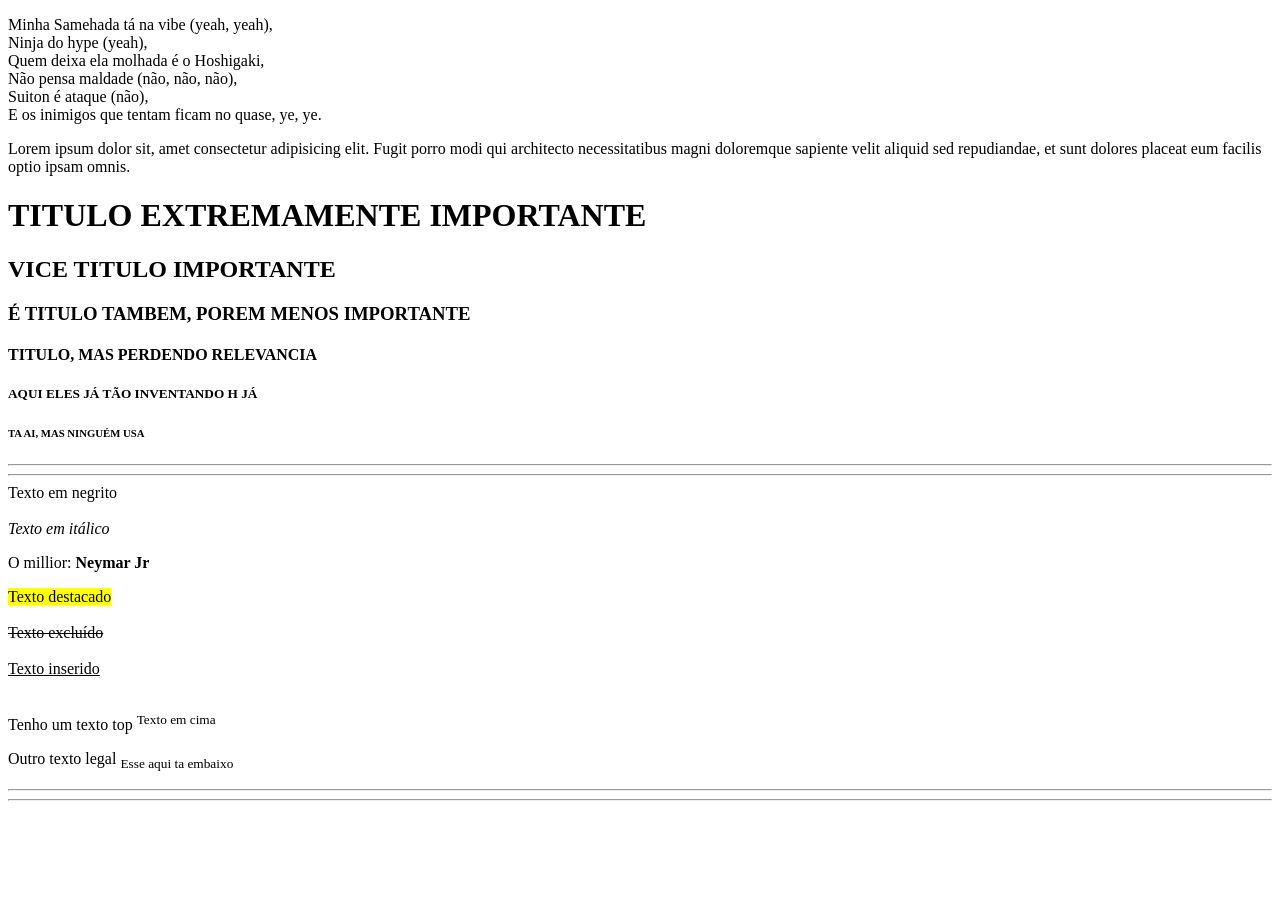
<file: 02-AULA/index.html>
<!DOCTYPE html>

<html lang="pt-br">


<head>
    <meta charset="UTF-8">
    <meta name="viewport" content="width=device-width, initial-scale=1.0">

    <title>Aula 2 - O retorno</title>
</head>

<body>
    <!-- p = tag de parágrafo  -->
    <!-- <br> = quebra de linha -->
    <p> 
    Minha Samehada tá na vibe (yeah, yeah),<br>
    Ninja do hype (yeah),<br>
    Quem deixa ela molhada é o Hoshigaki,<br>
    Não pensa maldade (não, não, não),<br>
    Suiton é ataque (não),<br>
    E os inimigos que tentam ficam no quase, ye, ye.
    </p>

    <!-- Mesma coisa que o 'p' só que 2 -->
    <text> 
        Lorem ipsum dolor sit, amet consectetur adipisicing elit. Fugit porro modi qui architecto necessitatibus magni doloremque sapiente velit aliquid sed repudiandae, et sunt dolores placeat eum facilis optio ipsam omnis.
    </text>

    <!-- Familia H -->
    <h1>TITULO EXTREMAMENTE IMPORTANTE</h1>
    <h2>VICE TITULO IMPORTANTE</h2>
    <h3>É TITULO TAMBEM, POREM MENOS IMPORTANTE</h3>
    <h4>TITULO, MAS PERDENDO RELEVANCIA</h4>
    <h5>AQUI ELES JÁ TÃO INVENTANDO H JÁ</h5>
    <h6>TA AI, MAS NINGUÉM USA</h6>

    <!-- hr = cria uma linha divisória -->
    <hr>
    <hr>

    <!-- Estilização pelo html -->
    <!-- b = texto negrito -->
    </b> Texto em negrito </b> <br>

    <br>

    <!-- i = texto itálico -->
    <i> Texto em itálico </i> <br>

    <!-- Strong = aumenta importancia do texto -->
    <p> O millior:<strong> Neymar Jr</strong></p>

    <!-- mark = destaca o texto -->
    <mark> Texto destacado </mark>
    <br> <br>

    <!-- del = texto excluído -->
    <del> Texto excluído </del>
    <br> <br>

    <!-- ins = texto inserido -->
    <ins> Texto inserido </ins>
    <br> <br>

    <!-- sup = texto embaixo -->
    <p>Tenho um texto top <sup>Texto em cima</sup></p>

    <!-- sub = texto embaixo -->
    <p>Outro texto legal <sub>Esse aqui ta embaixo</sub><p> 

    <hr>
    <hr>

</body> 
</html>
</file>
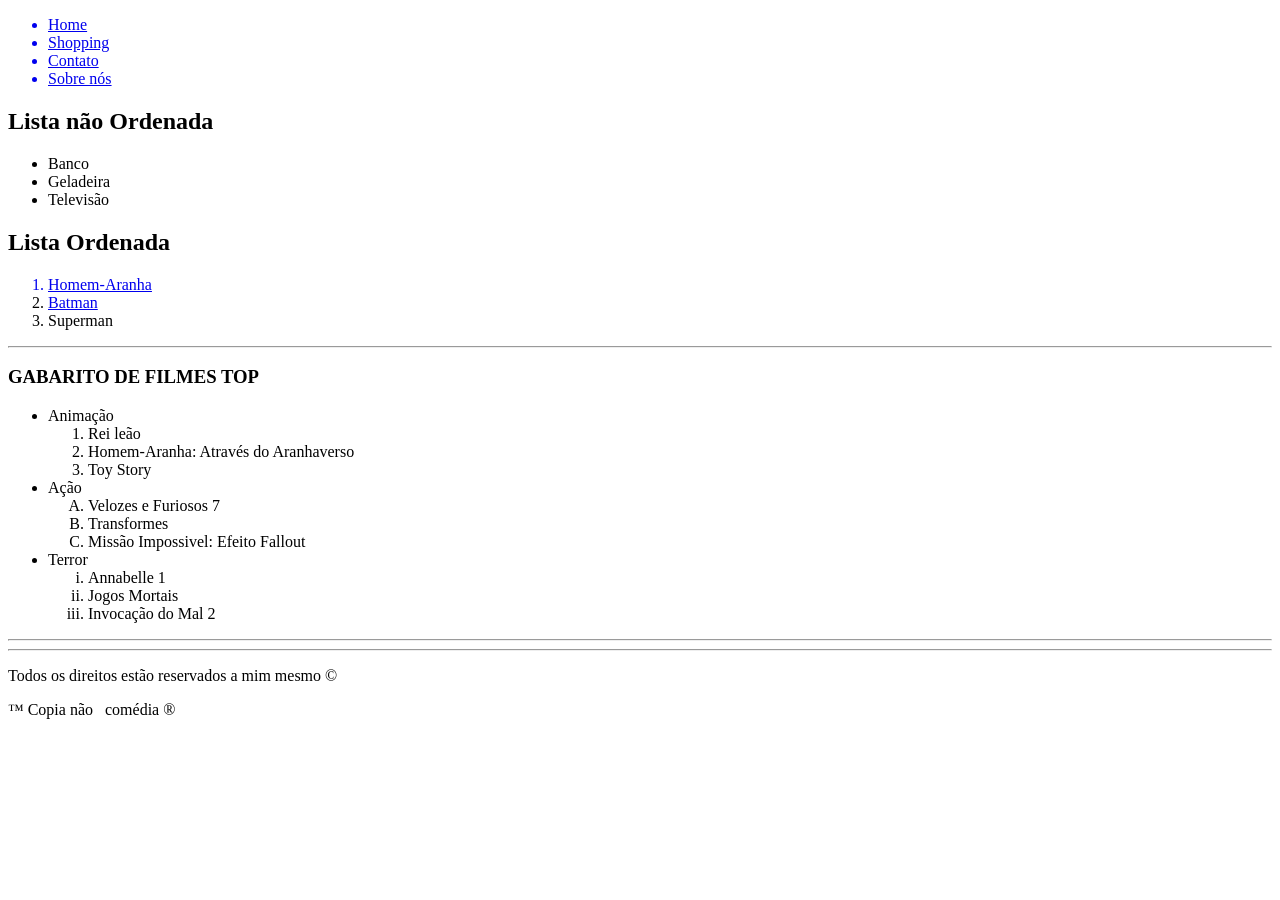
<file: 05-AULA/index.html>
<!DOCTYPE html>
<html lang="en">
<head>
    <meta charset="UTF-8">
    <meta name="viewport" content="width=device-width, initial-scale=1.0">
    <title>Document</title>
</head>
<body>

    <header>
        <!-- Menu de Navegação -->
         <nav>
            <ul>
                <!-- TRANSFORMA AS OPÇÕES EM LINKS -->
                <a href="https://www.google.com/"><li>Home</li> </a> <!-- GOOGLE -->
                <a href="https://www.terabyteshop.com.br/?gad_source=1&gad_campaignid=22104515472&gbraid=0AAAAADm8AXRROLataFthtFz6ERliEln1X&gclid=CjwKCAjw1vXTBhB-EiwAEKr_k3HkjKhZ7fn4DFGs3f1Q-h51OqtO-gdqxPrvIYDdNqu32ZrQ8MyyphoCFykQAvD_BwE"><li>Shopping</li></a>  <!--tERABYTE -->
                <a href="https://web.whatsapp.com/"><li>Contato</li></a>  <!-- wHATSAPP -->
                <a href="https://es.wikipedia.org/wiki/Wikipedia:Portada"><li>Sobre nós</li></a>  <!--WIKIPEDIA -->
            </ul>
         </nav>


    </header>

    <main>
        <!-- LISTA NÃO ORDENADA -->
        <H2>Lista não Ordenada</H2>

        <!-- ul = Lista não ordenada -->
        <ul>
            <!-- li = item da lista -->
            <li>Banco</li>
            <li>Geladeira</li>
            <li>Televisão</li>
        </ul>

        <!-- LISTA ORDENADA -->
        <h2>Lista Ordenada</h2>

        <!-- ol = lista ordenada -->
        <ol>
            <!-- li com link -->
            <a href="#"><li>Homem-Aranha</li></a>
            <li><a href="#">Batman</a></li>

            <!-- li puro -->
            <li>Superman</li>
        </ol>

        <hr>

        <!-- lista dentro de uma lista -->
        <h3>GABARITO DE FILMES TOP</h3>
        <!-- ul>li*3>ol>li*3 -->
        <!-- ul - LISTA GERAL -->

        <ul>
            <!-- CATEGORIA 1 -->
            <li>
                Animação
                <ol>
                    <li>Rei leão</li>
                    <li>Homem-Aranha: Através do Aranhaverso</li>
                    <li>Toy Story</li>
                </ol>
            </li>
            <!-- FECHA CATEGORIA 1 -->

            <!-- Categoria 2 -->
            <li>
                Ação 
                <ol type="A">
                    <li>Velozes e Furiosos 7 </li>
                    <li> Transformes</li>
                    <li>Missão Impossivel: Efeito Fallout</li>
                </ol>
            </li>
            <!-- Fim da categoria 2 -->

            <!-- Categoria 3 -->
            <li>
                Terror
                <ol type="i">
                    <li>Annabelle 1</li>
                    <li>Jogos Mortais</li>
                    <li>Invocação do Mal 2</li>
                   
                </ol>
            </li>
            <!-- Fim da Categoria 3 -->
        </ul> 

    </main>

    <footer>
        <hr>
        <hr>

        <p>Todos os direitos estão reservados a mim mesmo &copy;</p>
        <p>&trade; Copia não &nbsp; comédia &reg; </p>
    </footer>
    
</body>
</html>
</file>
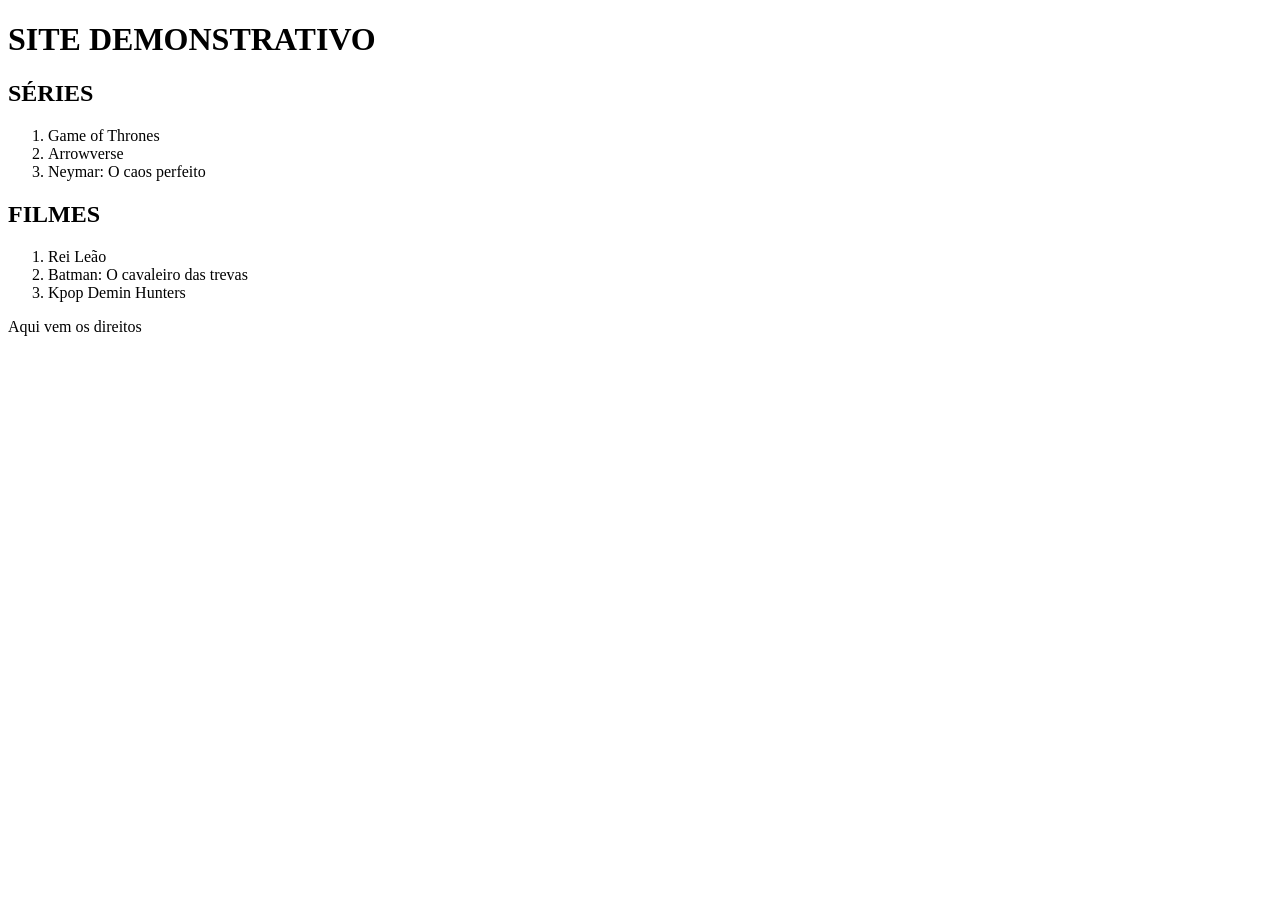
<file: 08-AULA/index.html>
<!DOCTYPE html>
<html lang="en">
<head>
    <meta charset="UTF-8">
    <meta name="viewport" content="width=, initial-scale=1.0">
    <title>Filmes e series</title>
</head>
<body>
    <header>
        <h1>SITE DEMONSTRATIVO</h1>
    </header>

    <main>
        <div id="Lista-series">
            <h2>SÉRIES</h2>
            <ol>
                <li>Game of Thrones</li>
                <li>Arrowverse</li>
                <li>Neymar: O caos perfeito</li>
            </ol>
        </div>

        <div id="Lista-filmes">
            <h2>FILMES</h2>
            <ol>
                <li>Rei Leão</li>
                <li>Batman: O cavaleiro das trevas</li>
                <li>Kpop Demin Hunters</li>
            </ol>
        </div>
    </main>

    <footer>
        <P>Aqui vem os direitos</P>
    </footer>
</body>
</html>
</file>
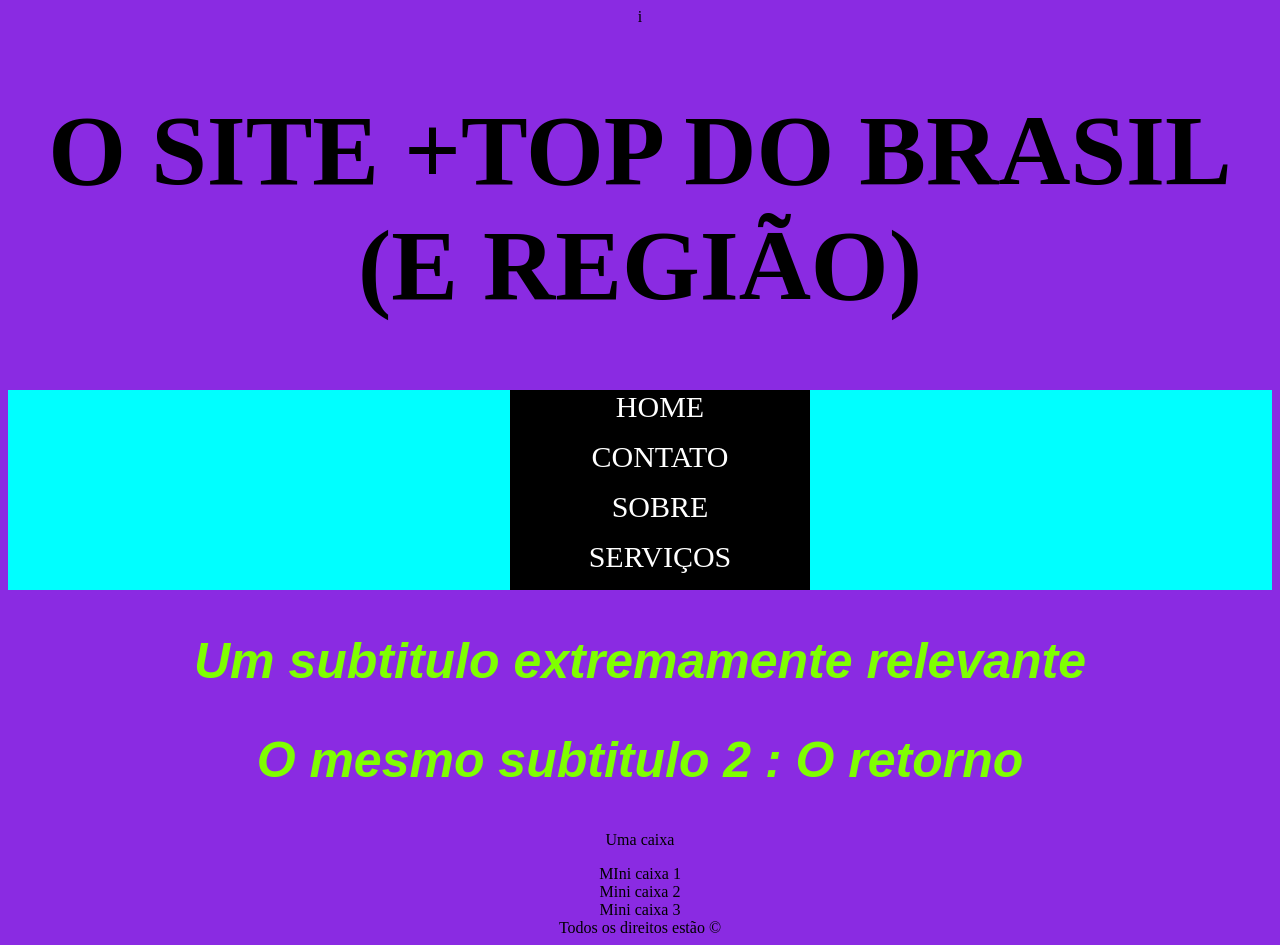
<file: 09-AULA/index.html>
<!DOCTYPE html>
<html lang="en">
<head>
    <meta charset="UTF-8">
    <meta name="viewport" content="width=device-width, initial-scale=1.0">
    <title>Document</title>

    <!-- CSS INTERNO - Área dentro do próprio documento -->
    <style>
        body{
            background-color: aquamarine;
        }
    </style>

    <!-- CSS EXTERNO - Arquivo fora do html-->
     <link rel="stylesheet" href="style.css">i
</head>
<body>
    <header>
        <!-- CSS INLINE - No elemento especifico -->
        <h1 style="font-size: 100px;">O SITE +TOP DO BRASIL (E REGIÃO)</h1>
        <nav>
            <ul>
                <li>HOME</li>
                <li>CONTATO</li>
                <li>SOBRE</li>
                <li>SERVIÇOS</li>
            </ul>
        </nav>
    </header>

    <main>
        <h2 style="font-size: 50px;">Um subtitulo extremamente relevante</h2>
        <h2>O mesmo subtitulo 2 : O retorno</h2>

        <div>
            <p>Uma caixa</p>
        </div>

        <div>
            <div>MIni caixa 1</div>
            <div>Mini caixa 2</div>
            <div>Mini caixa 3</div>
        </div>
    </main>

    <footer>
        Todos os direitos estão &copy
    </footer>
</body>
</html>
</file>
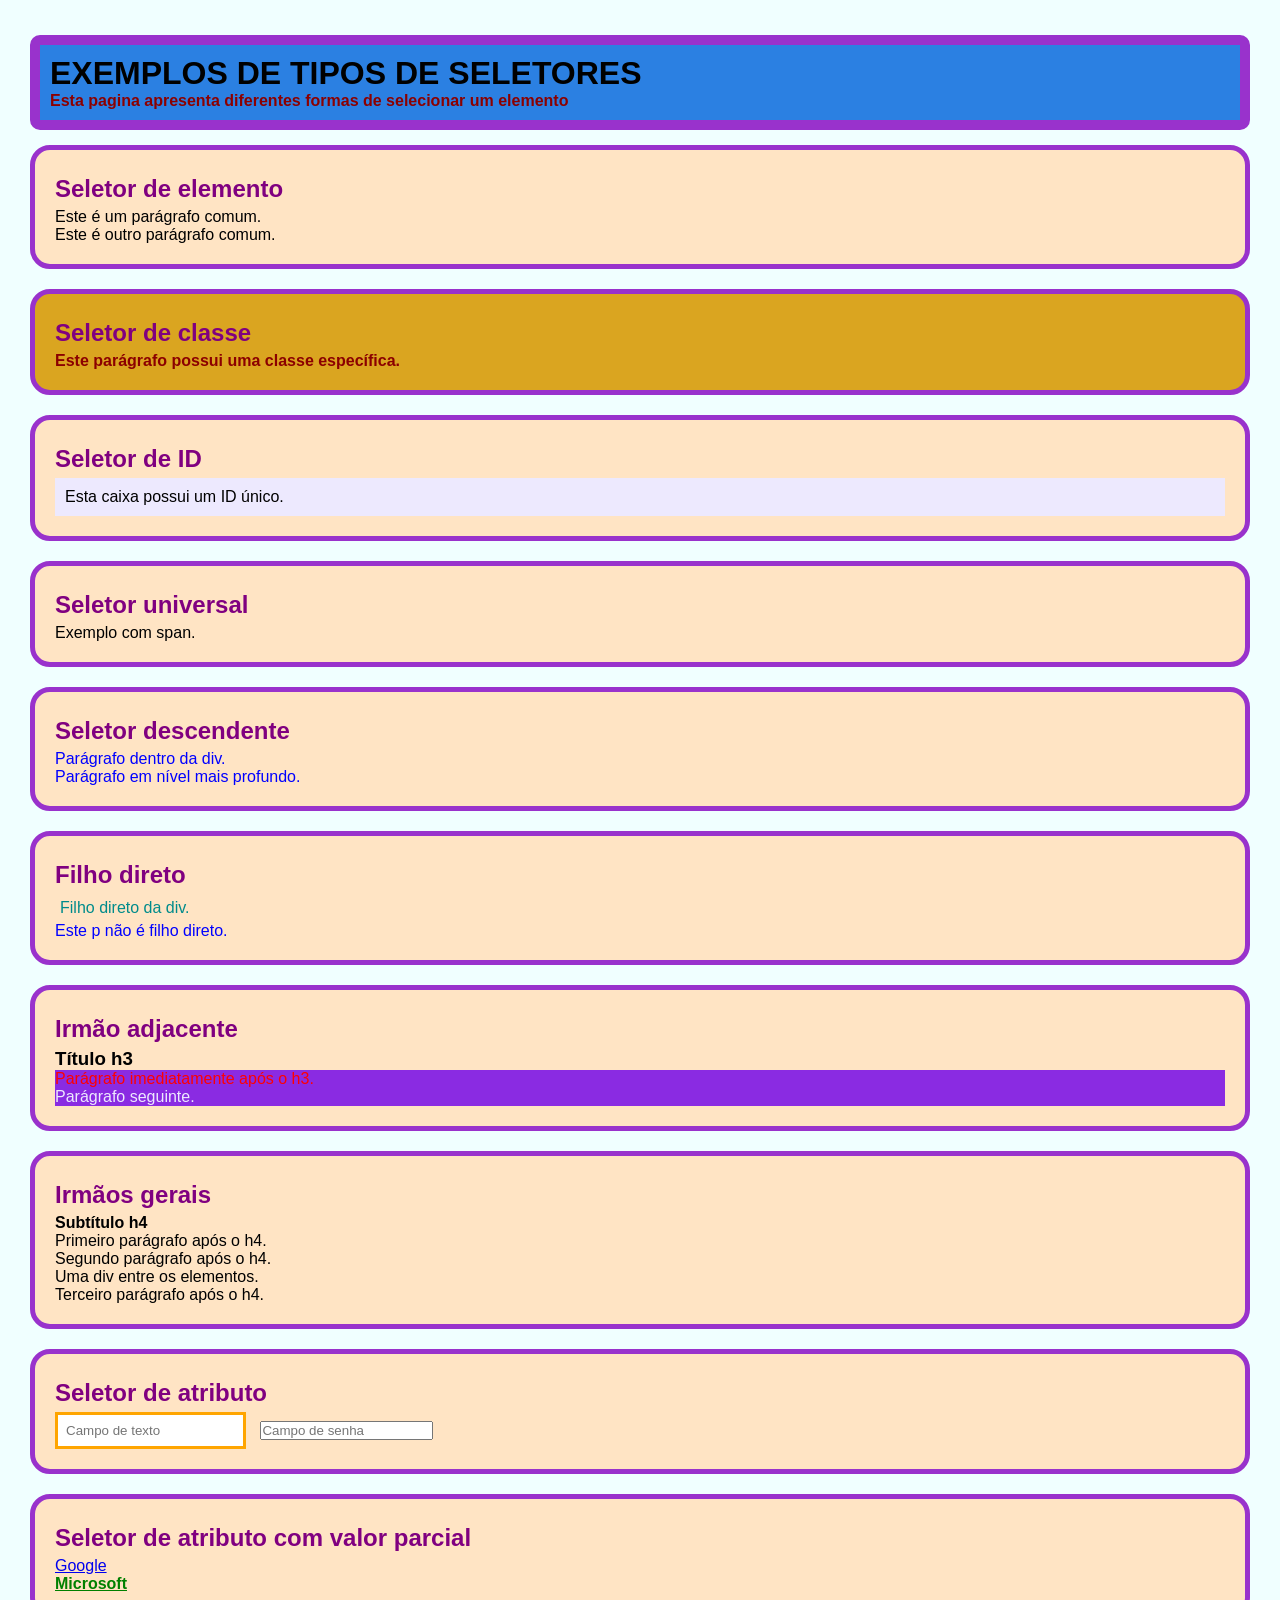
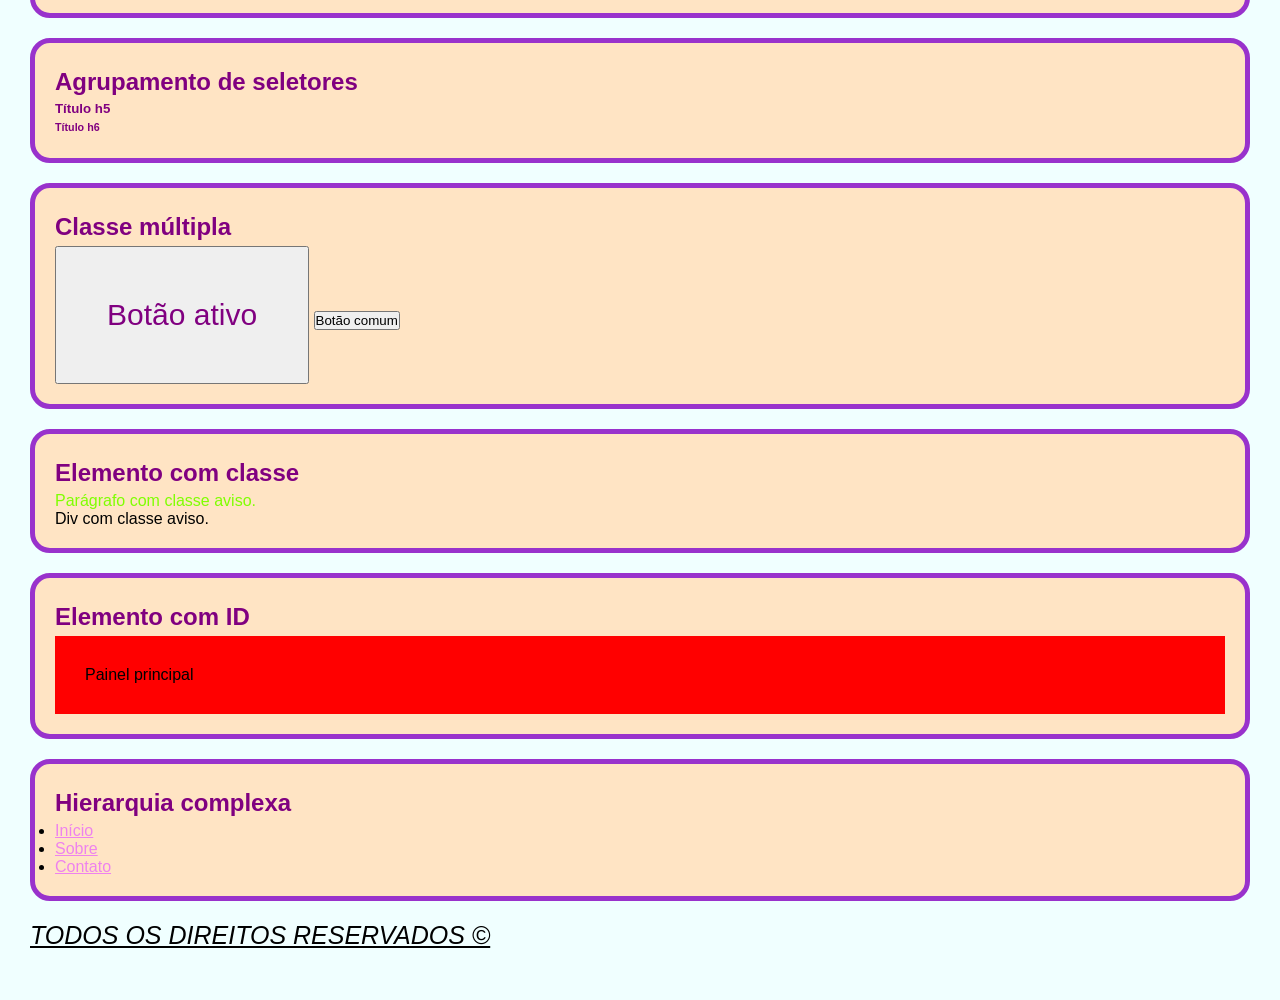
<file: 10-AULA/index.html>
<!DOCTYPE html>
<html lang="en">
<head>
    <meta charset="UTF-8">
    <meta name="viewport" content="width=device-width, initial-scale=1.0">
    <title>Document</title>

    <!-- LINK COM CSS -->
    <link rel="stylesheet" href="style.css">
</head>
<body>
    
    <!-- id - Identificador único, só um elemento pode ter -->
    <header id="topo">
        <h1>EXEMPLOS DE TIPOS DE SELETORES</h1>
        <P class="texto-destaque">Esta pagina apresenta diferentes formas de selecionar um elemento</P>
    </header>

    <!-- SUBSTITUA AQUI -->
    <main>
            
        <section class="bloco">
            <h2>Seletor de elemento</h2>
            <p>Este é um parágrafo comum.</p>
            <p>Este é outro parágrafo comum.</p>
        </section>

        <section class="bloco destaque">
            <h2>Seletor de classe</h2>
            <p class="texto-destaque">Este parágrafo possui uma classe específica.</p>
        </section>

        <section class="bloco">
            <h2>Seletor de ID</h2>
            <div id="caixa-unica">Esta caixa possui um ID único.</div>
        </section>

        <section class="bloco">
            <h2>Seletor universal</h2>
            <span>Exemplo com span.</span>
        </section>

        <section class="bloco">
            <h2>Seletor descendente</h2>
            <div class="container-desc">
                <p>Parágrafo dentro da div.</p>
                <section>
                    <p>Parágrafo em nível mais profundo.</p>
                </section>
            </div>
        </section>

        <section class="bloco">
            <h2>Filho direto</h2>
            <div class="pai-direto">
                <p>Filho direto da div.</p>
                <section>
                    <p>Este p não é filho direto.</p>
                </section>
            </div>
        </section>

        <section class="bloco">
            <h2>Irmão adjacente</h2>
            <h3>Título h3</h3>
            <p>Parágrafo imediatamente após o h3.</p>
            <p>Parágrafo seguinte.</p>
        </section>

        <section class="bloco">
            <h2>Irmãos gerais</h2>
            <h4>Subtítulo h4</h4>
            <p>Primeiro parágrafo após o h4.</p>
            <p>Segundo parágrafo após o h4.</p>
            <div>Uma div entre os elementos.</div>
            <p>Terceiro parágrafo após o h4.</p>
        </section>

        <section class="bloco">
            <h2>Seletor de atributo</h2>
            <input type="text" placeholder="Campo de texto">
            <input type="password" placeholder="Campo de senha">
        </section>

        <section class="bloco">
            <h2>Seletor de atributo com valor parcial</h2>
            <a href="https://www.google.com">Google</a><br>
            <a href="https://www.microsoft.com">Microsoft</a>
        </section>

        <section class="bloco">
            <h2>Agrupamento de seletores</h2>
            <h5>Título h5</h5>
            <h6>Título h6</h6>
        </section>

        <section class="bloco">
            <h2>Classe múltipla</h2>
            <button class="botao ativo">Botão ativo</button>
            <button class="botao">Botão comum</button>
        </section>

        <section class="bloco">
            <h2>Elemento com classe</h2>
            <p class="aviso">Parágrafo com classe aviso.</p>
            <div class="aviso">Div com classe aviso.</div>
        </section>

        <section class="bloco">
            <h2>Elemento com ID</h2>
            <div id="painel">Painel principal</div>
        </section>

        <section class="bloco">
            <h2>Hierarquia complexa</h2>
            <nav id="menu">
                <ul>
                    <li><a href="#">Início</a></li>
                    <li><a href="#">Sobre</a></li>
                    <li><a href="#">Contato</a></li>
                </ul>
            </nav>
        </section>
    



    </main>
    <!-- FIM DA SUBSTITUIÇÃO -->

    <footer>
        <text class="texto-top"> TODOS OS DIREITOS RESERVADOS &COPY; </text>
    </footer>
</body>
</html>
</file>
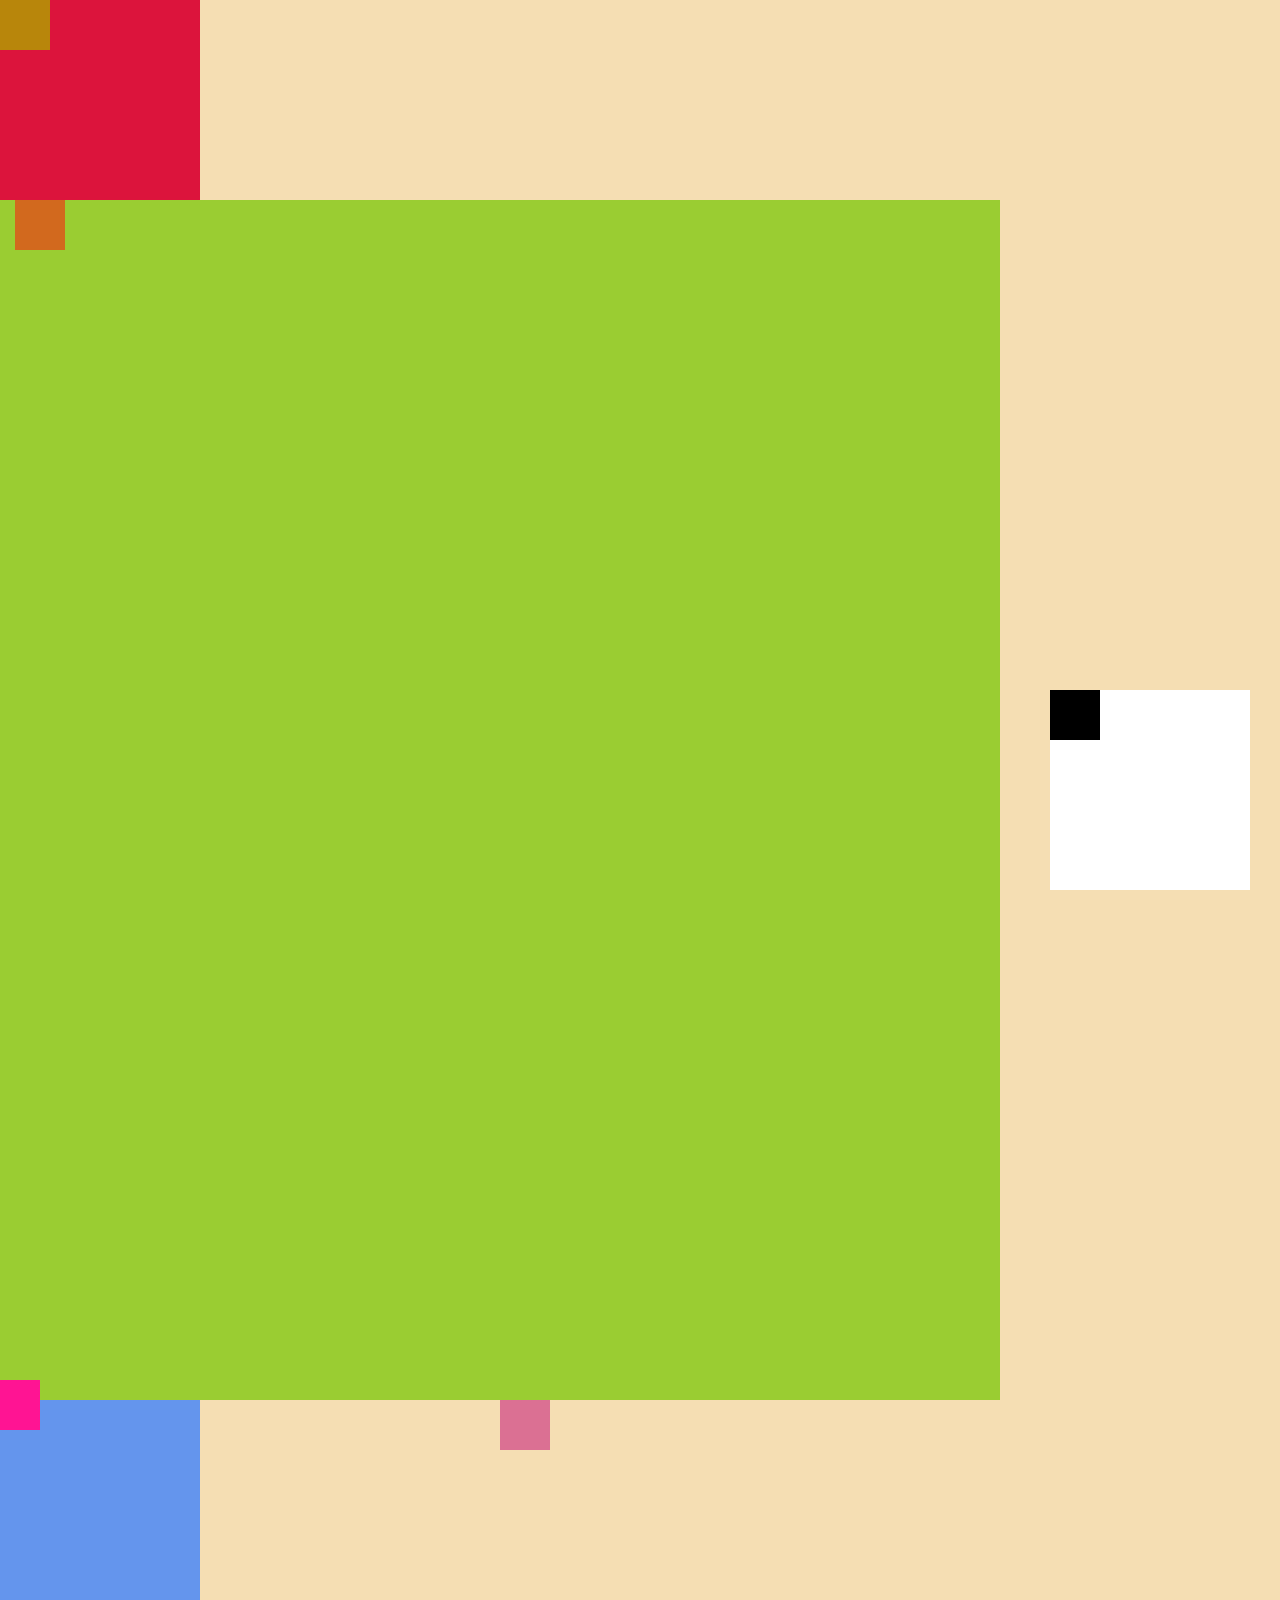
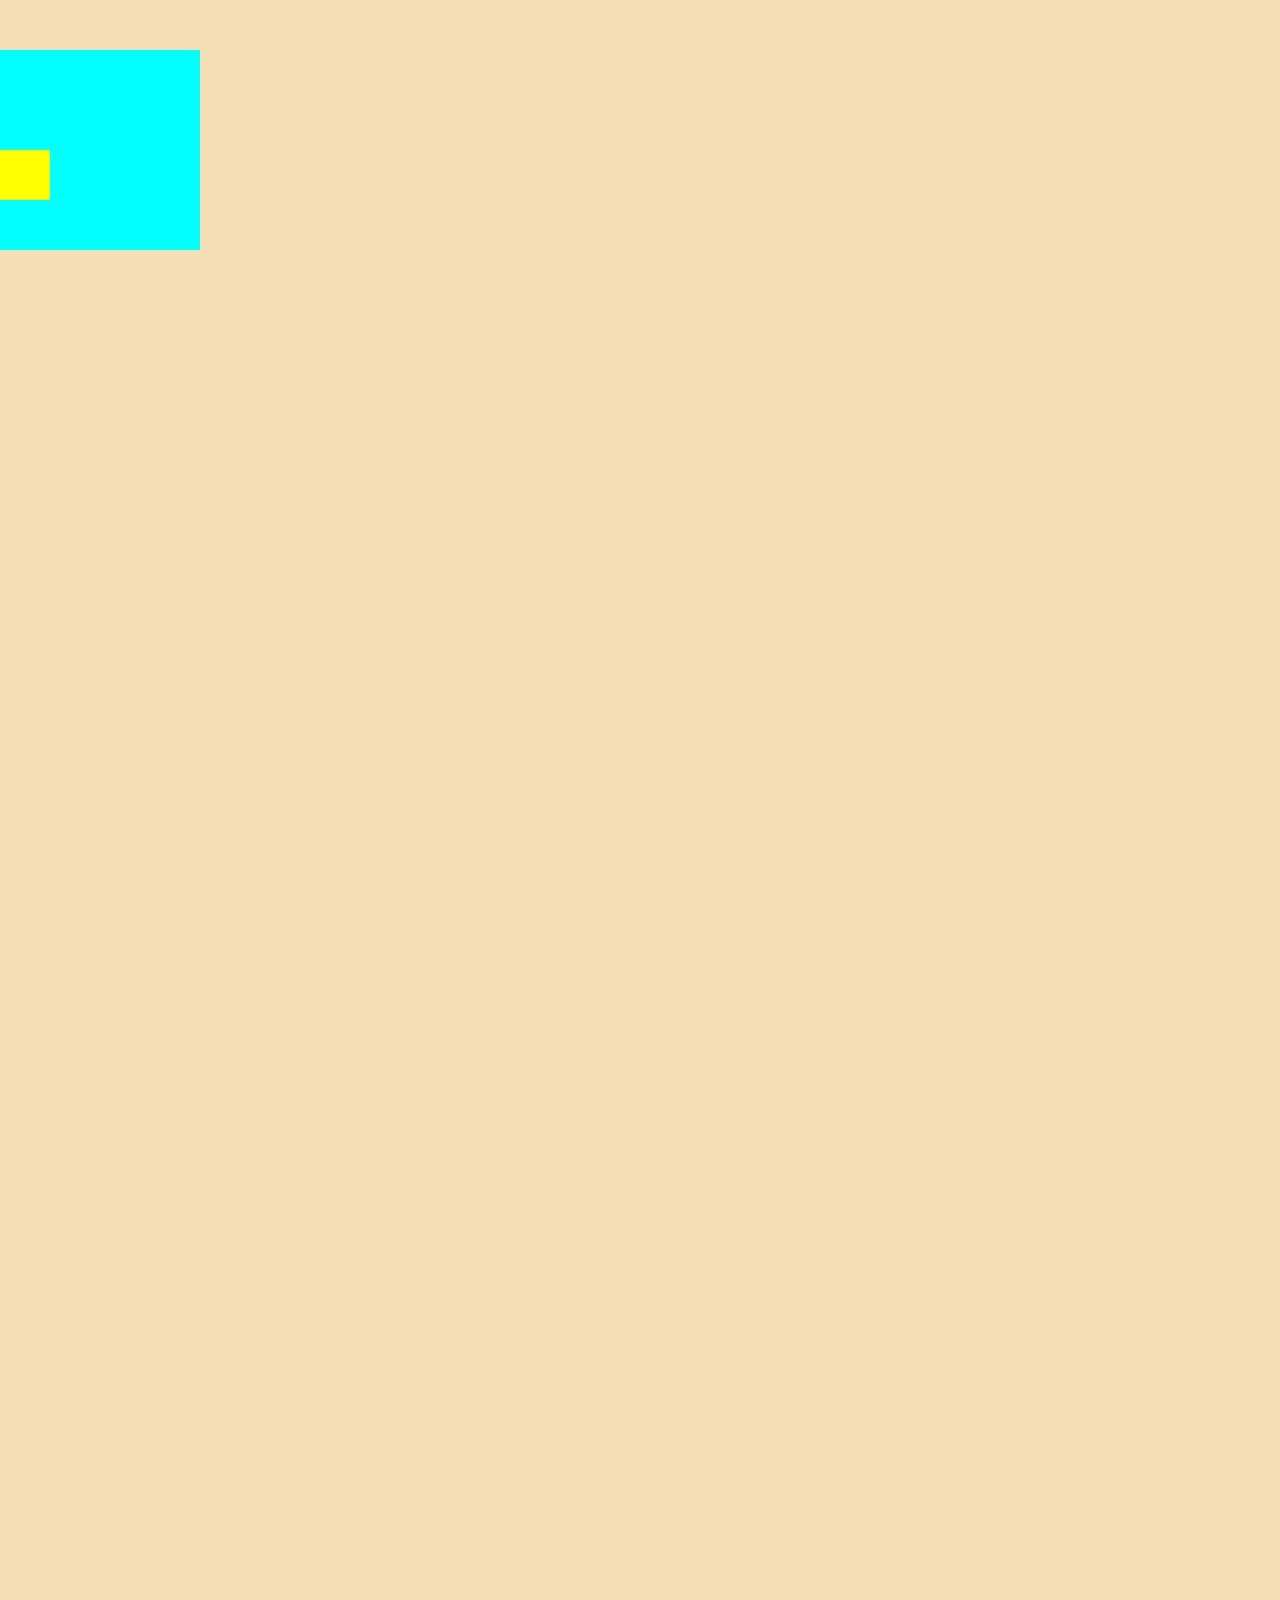
<file: 11-AULA/index.html>
<!DOCTYPE html>
<html lang="en">
<head>
    <meta charset="UTF-8">
    <meta name="viewport" content="width=device-width, initial-scale=1.0">
    <title>Document</title>
    <link rel="stylesheet" href="./style.css">
</head>
<body>
    <header>

    </header>

    <main>
        <!-- div.pai*6>div.filho -->

        <!-- DIV COM O PAI ESTATICO -->
        <div class="pai" id="pai-estatico">
            <div class="filho" id="fi-estatico"></div>
        </div>


        <!-- DIV FIXA -->
        <div class="pai" id="pai-fixo">
            <div class="filho" id="fi-fixo"></div>
        </div>


        <!-- DIV GRUADADO -->
        <div class="pai" id="pai-grudado">
            <div class="filho" id="fi-grudado"></div>
        </div>


        <!-- DIV RELATIVO -->
        <div class="pai" id="pai-relativo">
            <div class="filho" id="fi-relativo"></div>
        </div>
        

        <!-- DIV ABSOLUTOS -->
        <!-- DIV FI ABSOLUTO, PAI ESTATICO -->
        <div class="pai" id="pai-absoluto">
            <div class="filho" id="fi-absoluto"></div>
        </div>
        
        <!-- DIV ABSOLUTOS -->
        <div class="pai" id="pai-abs-rel">
            <div class="filho" id="fi-abs-rel"></div>
        </div>
    </main>

    <footer>

    </footer>
    
</body>
</html>
</file>
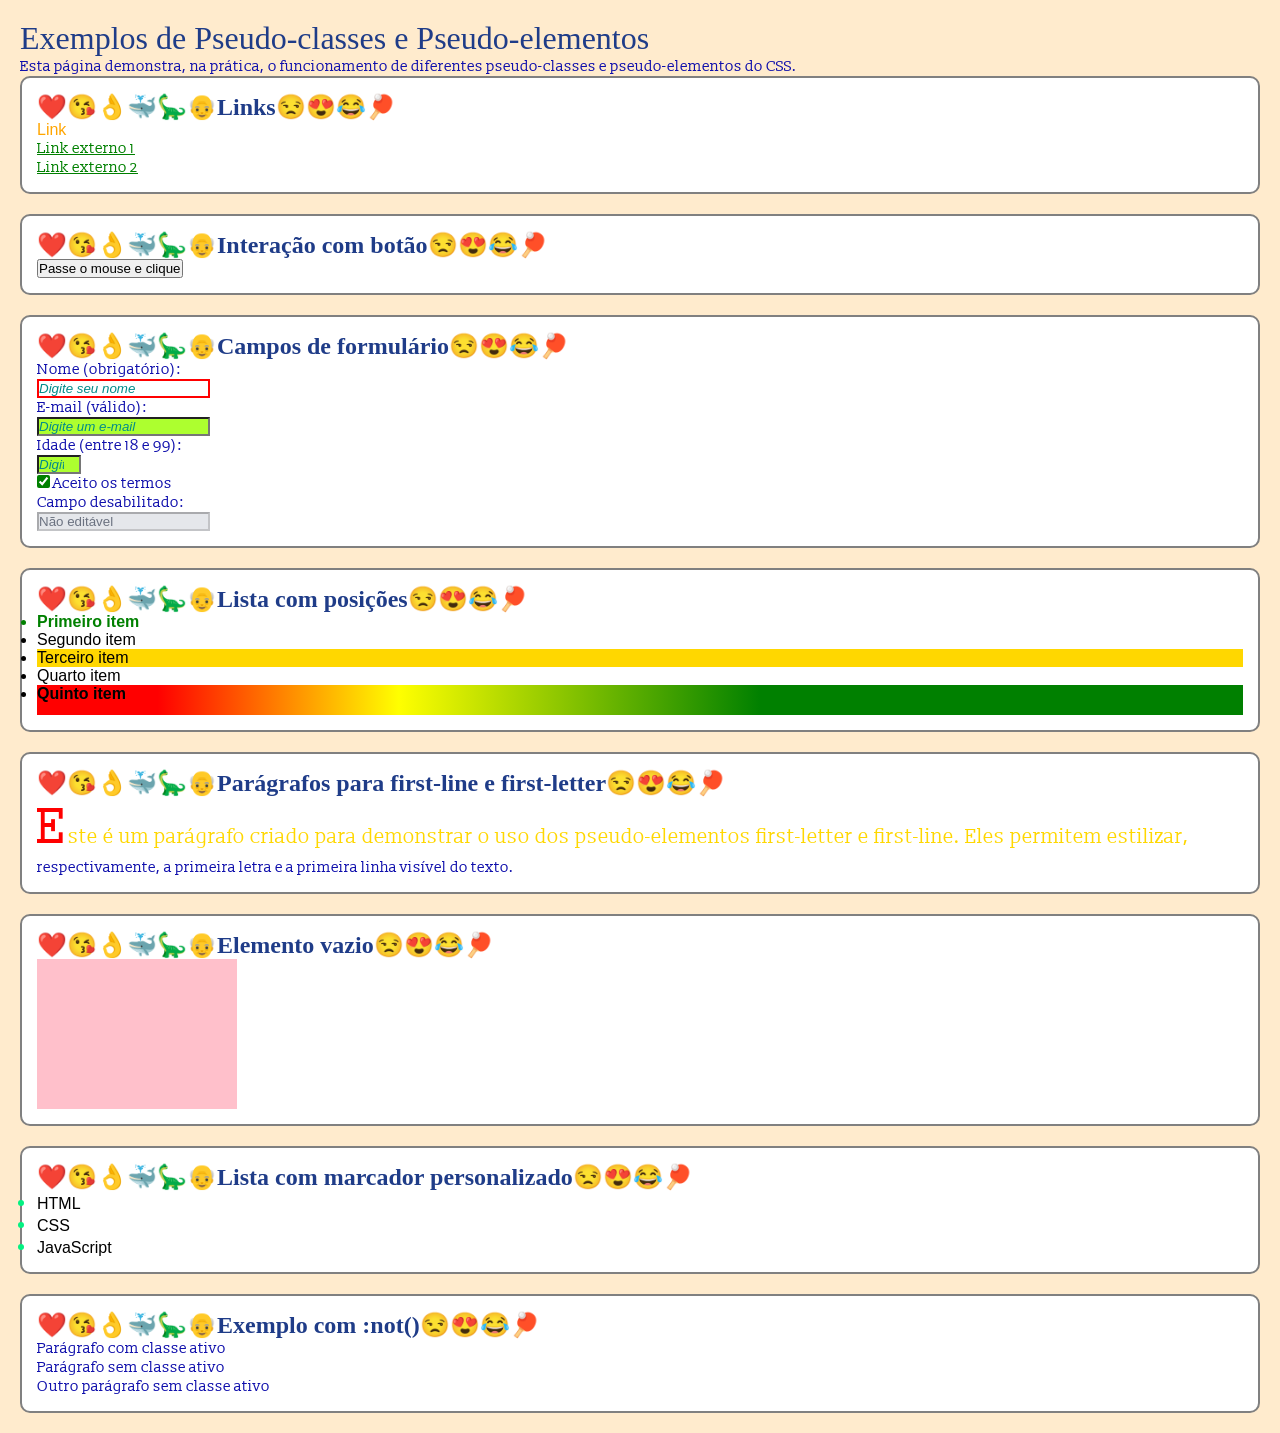
<file: 12-AULA/index.html>
<!DOCTYPE html>
<html lang="en">
<head>
    <meta charset="UTF-8">
    <meta name="viewport" content="width=device-width, initial-scale=1.0">
    <title>Document</title>
    <link rel="stylesheet" href="style.css">
</head>
<body>
    <header>
        <h1>Exemplos de Pseudo-classes e Pseudo-elementos</h1>
        <p>
            Esta página demonstra, na prática, o funcionamento de diferentes
            pseudo-classes e pseudo-elementos do CSS.
        </p>
    </header>

    <main>
        <section class="bloco">
            <h2>Links</h2>
            <a > Link</a>
            <p>
                <a  href="https://www.google.com" target="_blank">Link externo 1</a>
            </p>
            <p>
                <a href="https://www.example.com"  target="_blank">Link externo 2</a>
            </p>
        </section>

        <section class="bloco">
            <h2>Interação com botão</h2>
            <button>Passe o mouse e clique</button>
        </section>

        <section class="bloco">
            <h2>Campos de formulário</h2>
            <form>
                <p>
                    <label for="nome">Nome (obrigatório):</label><br>
                    <input type="text" id="nome" name="nome" required placeholder="Digite seu nome">
                </p>

                <p>
                    <label for="email">E-mail (válido):</label><br>
                    <input type="email" id="email" name="email" placeholder="Digite um e-mail">
                </p>

                <p>
                    <label for="idade">Idade (entre 18 e 99):</label><br>
                    <input type="number" id="idade" name="idade" min="18" max="99" placeholder="Digite sua idade">
                </p>

                <p>
                    <label>
                        <input type="checkbox" checked>
                        Aceito os termos
                    </label>
                </p>

                <p>
                    <label for="campo-desabilitado">Campo desabilitado:</label><br>
                    <input type="text" id="campo-desabilitado" disabled value="Não editável">
                </p>
            </form>
        </section>

        <section class="bloco">
            <h2>Lista com posições</h2>
            <ul class="lista-exemplo">
                <li>Primeiro item</li>
                <li>Segundo item</li>
                <li>Terceiro item</li>
                <li>Quarto item</li>
                <li>Quinto item</li>
            </ul>
        </section>

        <section class="bloco">
            <h2>Parágrafos para first-line e first-letter</h2>
            <p class="texto-especial">
                Este é um parágrafo criado para demonstrar o uso dos pseudo-elementos
                first-letter e first-line. Eles permitem estilizar, respectivamente,
                a primeira letra e a primeira linha visível do texto.
            </p>
        </section>

        <section class="bloco">
            <h2>Elemento vazio</h2>
            <div class="caixa-vazia"></div>
        </section>

        <section class="bloco">
            <h2>Lista com marcador personalizado</h2>
            <ul class="lista-marker">
                <li>HTML</li>
                <li>CSS</li>
                <li>JavaScript</li>
            </ul>
        </section>

        <section class="bloco">
            <h2>Exemplo com :not()</h2>
            <div class="grupo-not">
                <p class="ativo">Parágrafo com classe ativo</p>
                <p>Parágrafo sem classe ativo</p>
                <p>Outro parágrafo sem classe ativo</p>
            </div>
        </section>
    </main>
</body>
</html>
</html>
</file>
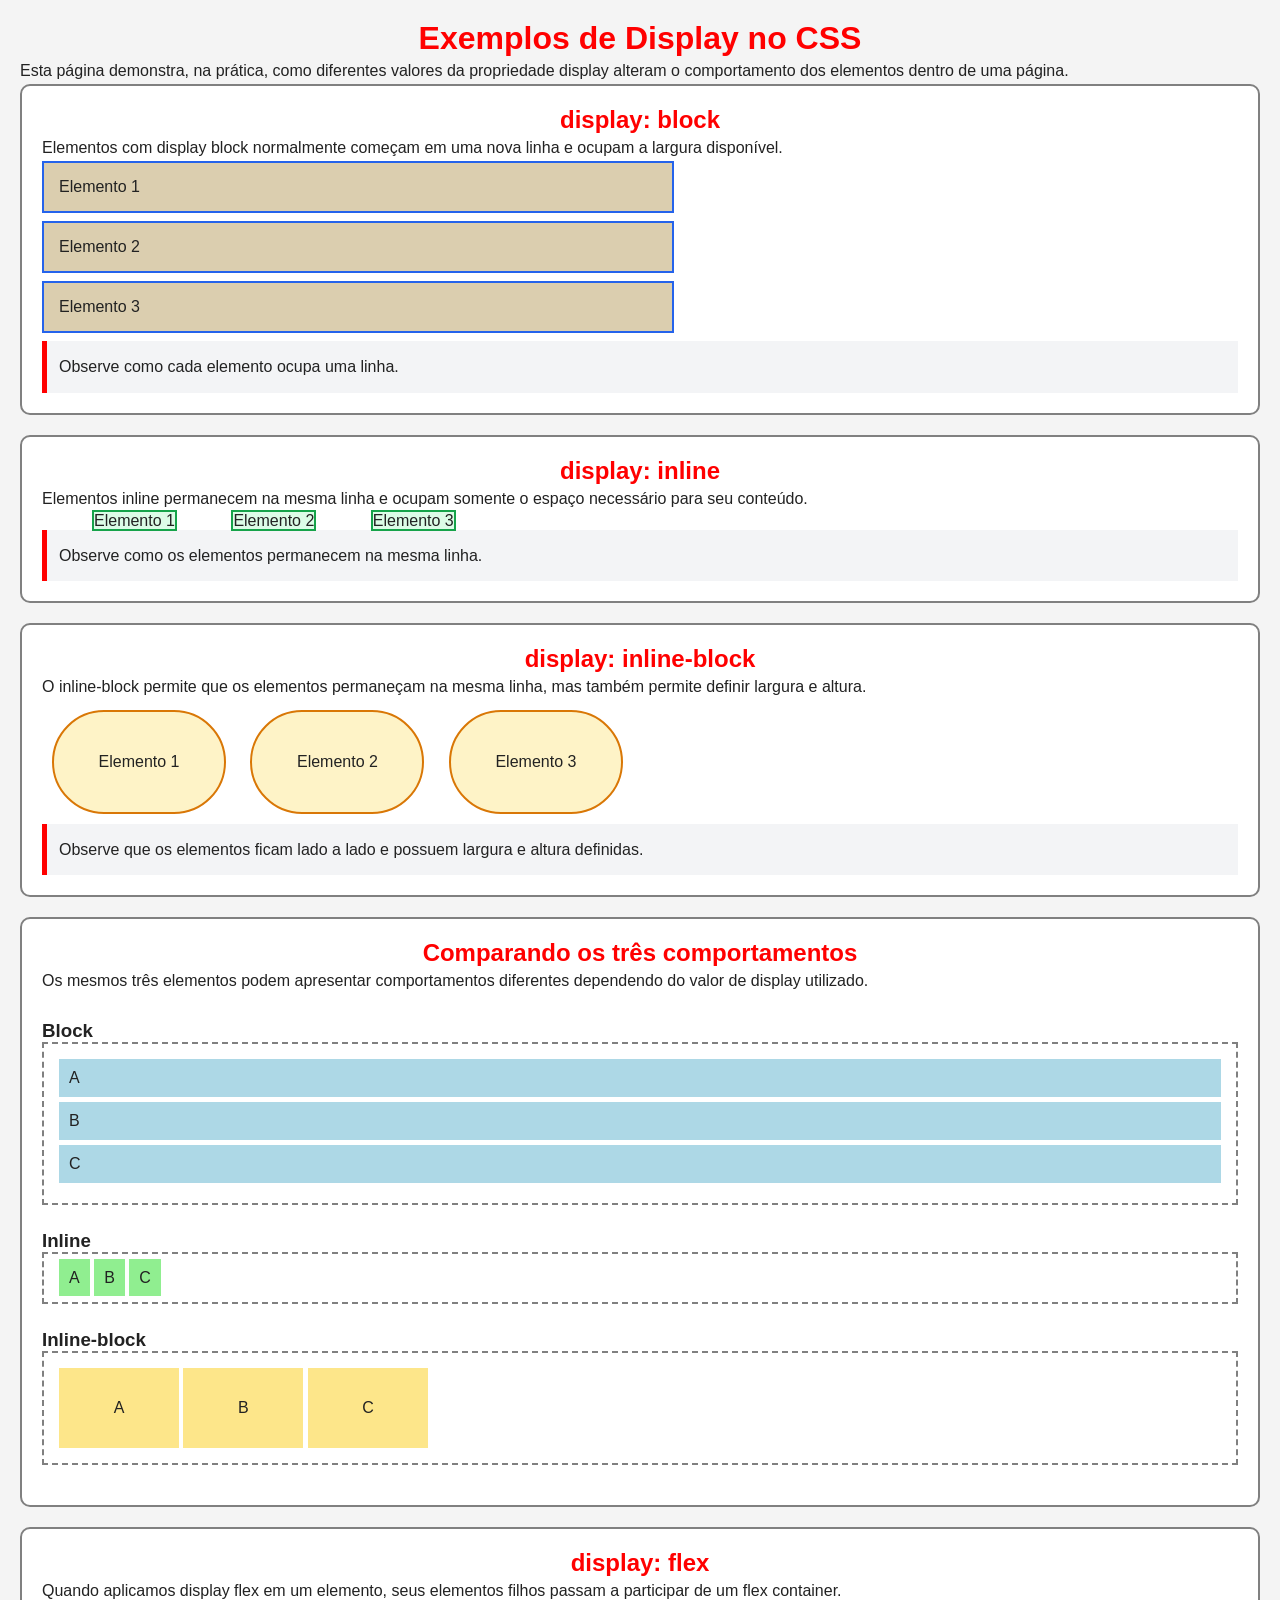
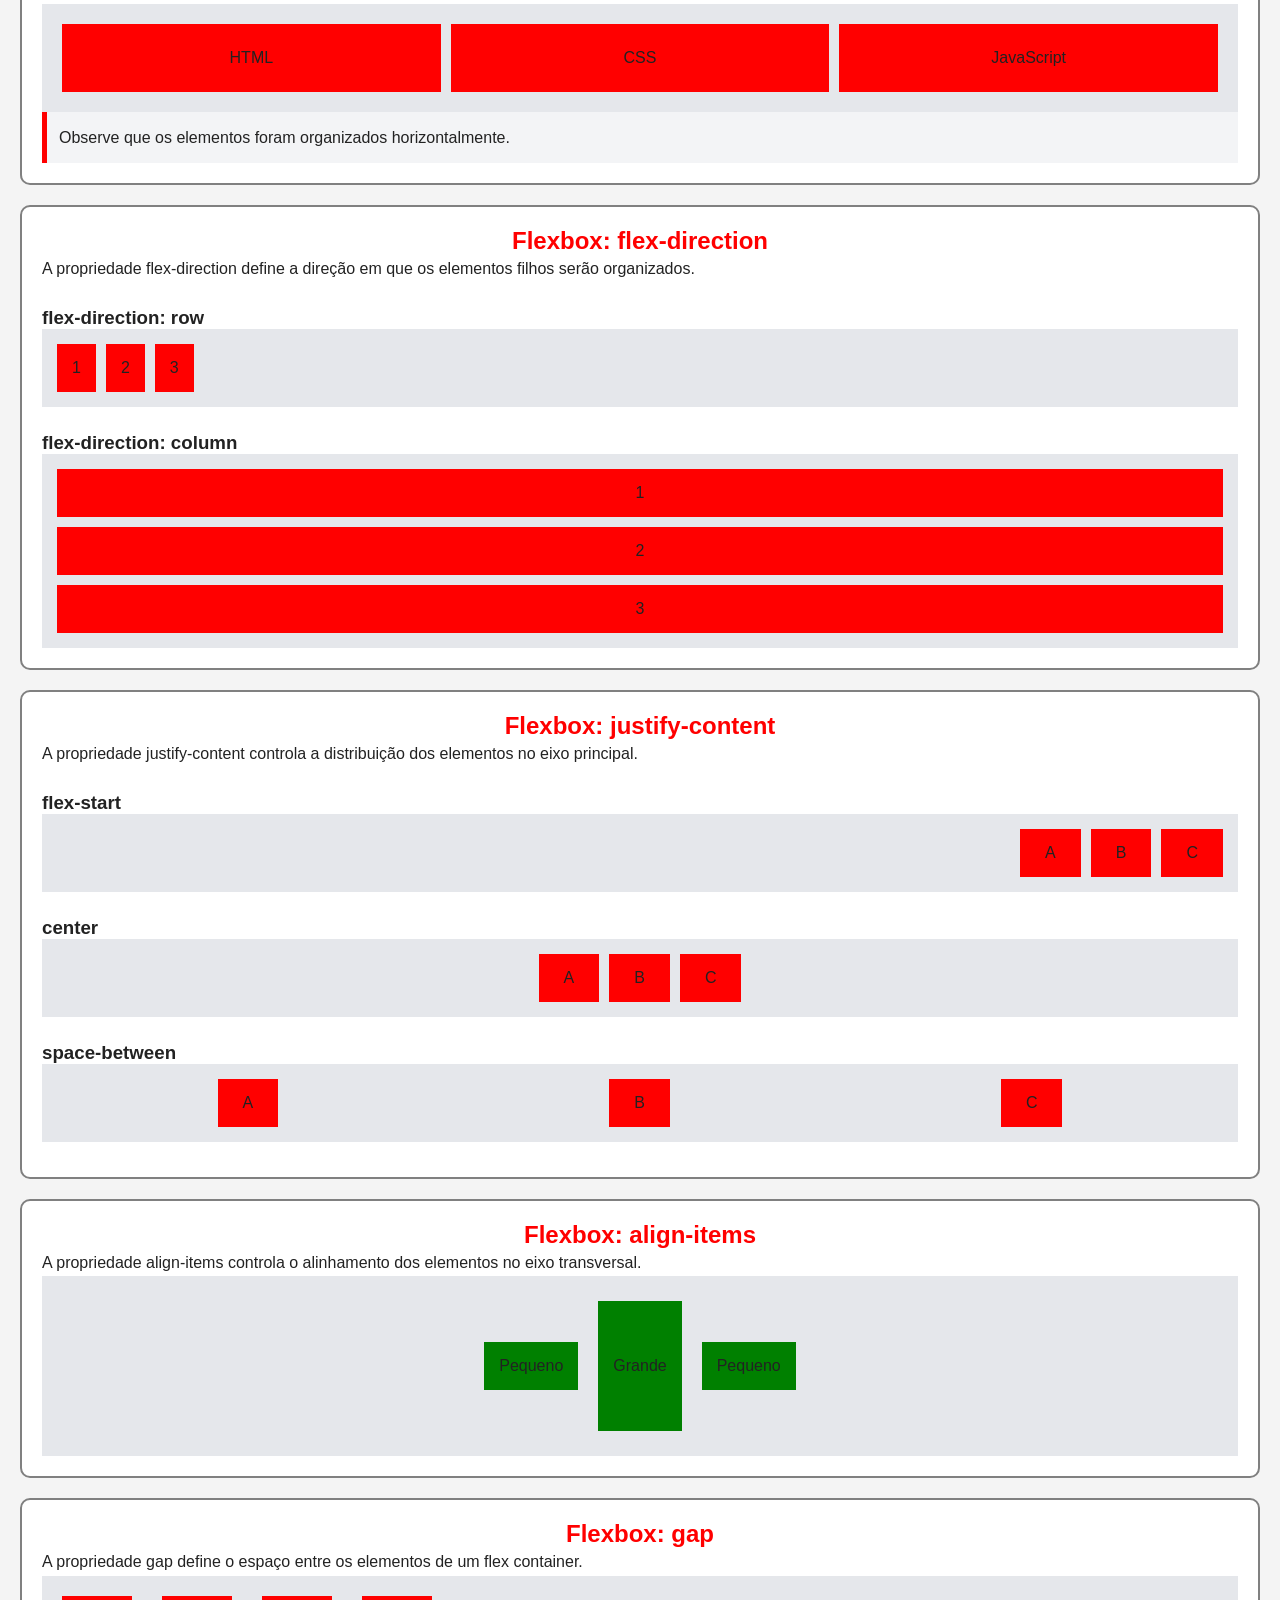
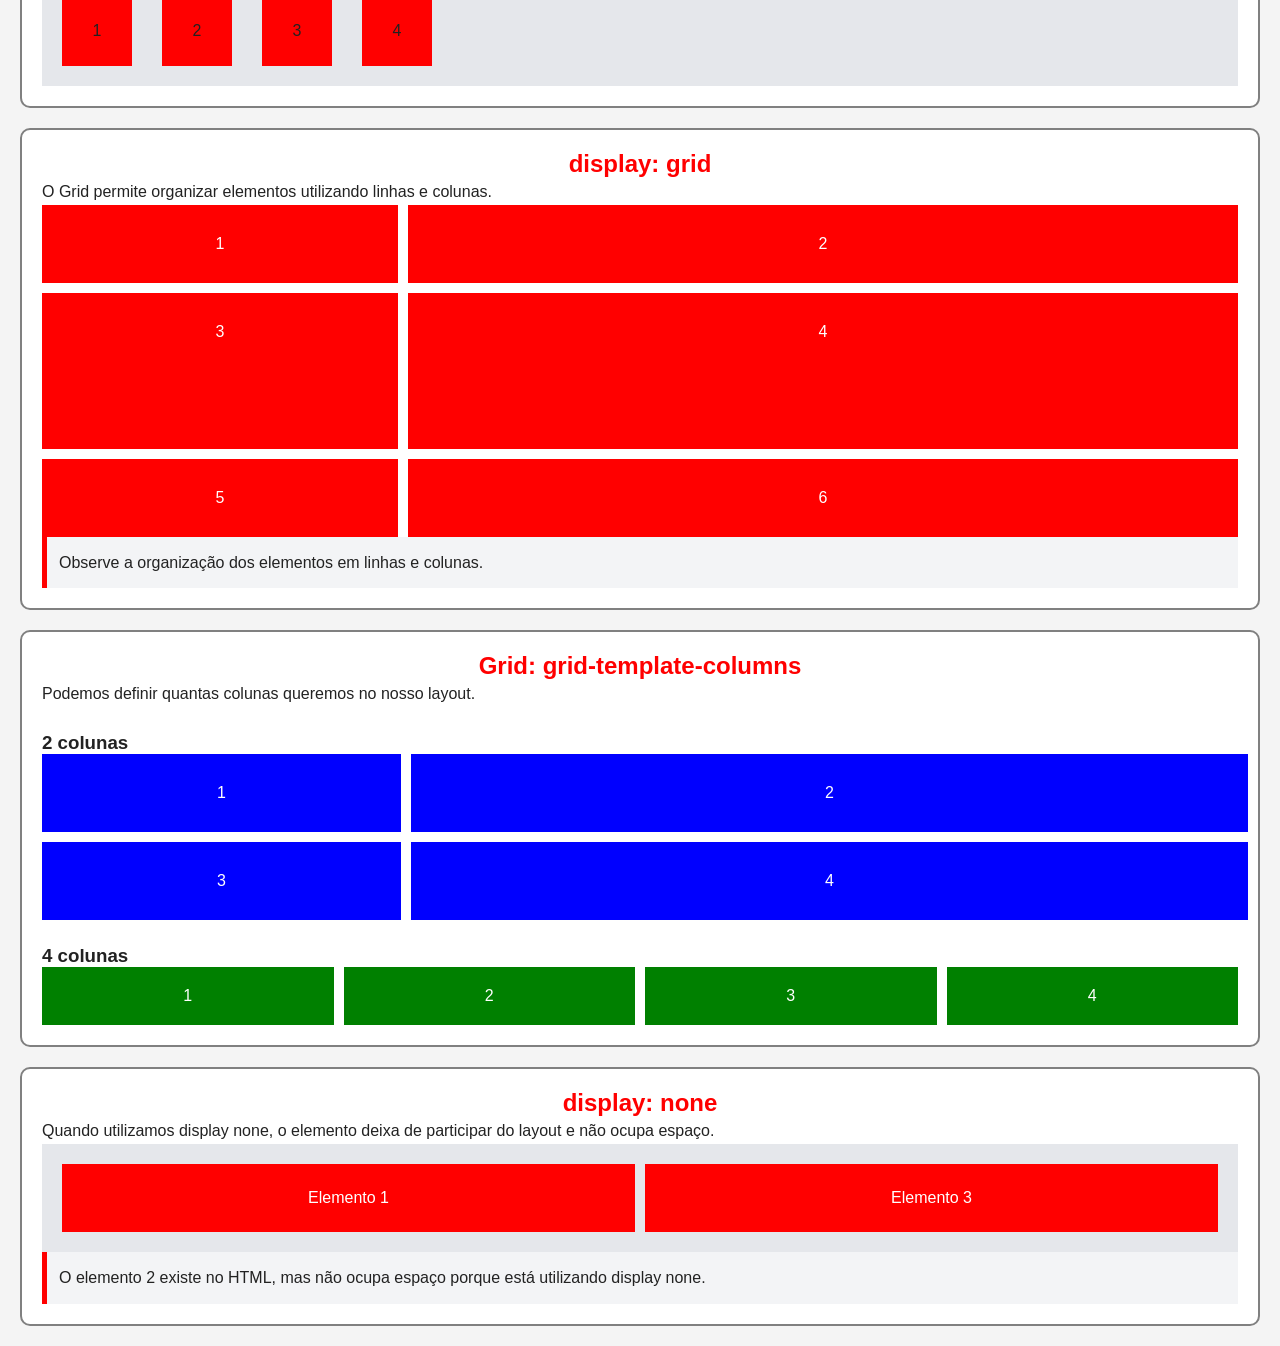
<file: 14-AULA/index.html>
<!doctype html>
<html lang="pt-BR">
  <head>
    <meta charset="UTF-8" />

    <meta name="viewport" content="width=device-width, initial-scale=1.0" />

    <title>Exemplos de Display CSS</title>

    <link rel="stylesheet" href="style.css" />
  </head>

  <body>
    <header>
      <h1>Exemplos de Display no CSS</h1>

      <p>
        Esta página demonstra, na prática, como diferentes valores da
        propriedade display alteram o comportamento dos elementos dentro de uma
        página.
      </p>
    </header>

    <main>
      <!-- =========================================
             DISPLAY BLOCK
        ========================================== -->

      <section class="bloco">
        <h2>display: block</h2>

        <p>
          Elementos com display block normalmente começam em uma nova linha e
          ocupam a largura disponível.
        </p>

        <div class="exemplo-block">
          <div>Elemento 1</div>

          <div>Elemento 2</div>

          <div>Elemento 3</div>
        </div>

        <p class="observacao">Observe como cada elemento ocupa uma linha.</p>
      </section>

      <!-- =========================================
             DISPLAY INLINE
        ========================================== -->

      <section class="bloco">
        <h2>display: inline</h2>

        <p>
          Elementos inline permanecem na mesma linha e ocupam somente o espaço
          necessário para seu conteúdo.
        </p>

        <div class="exemplo-inline">
          <span>Elemento 1</span>

          <span>Elemento 2</span>

          <span>Elemento 3</span>
        </div>

        <p class="observacao">
          Observe como os elementos permanecem na mesma linha.
        </p>
      </section>

      <!-- =========================================
             INLINE-BLOCK
        ========================================== -->

      <section class="bloco">
        <h2>display: inline-block</h2>

        <p>
          O inline-block permite que os elementos permaneçam na mesma linha, mas
          também permite definir largura e altura.
        </p>

        <div class="exemplo-inline-block">
          <div>Elemento 1</div>

          <div>Elemento 2</div>

          <div>Elemento 3</div>
        </div>

        <p class="observacao">
          Observe que os elementos ficam lado a lado e possuem largura e altura
          definidas.
        </p>
      </section>

      <!-- =========================================
             COMPARAÇÃO BLOCK / INLINE / INLINE-BLOCK
        ========================================== -->

      <section class="bloco">
        <h2>Comparando os três comportamentos</h2>

        <p>
          Os mesmos três elementos podem apresentar comportamentos diferentes
          dependendo do valor de display utilizado.
        </p>

        <h3>Block</h3>

        <div class="comparacao block">
          <div>A</div>
          <div>B</div>
          <div>C</div>
        </div>

        <h3>Inline</h3>

        <div class="comparacao inline">
          <span>A</span>
          <span>B</span>
          <span>C</span>
        </div>

        <h3>Inline-block</h3>

        <div class="comparacao inline-block">
          <div>A</div>
          <div>B</div>
          <div>C</div>
        </div>
      </section>

      <!-- =========================================
             FLEX
        ========================================== -->

      <section class="bloco">
        <h2>display: flex</h2>

        <p>
          Quando aplicamos display flex em um elemento, seus elementos filhos
          passam a participar de um flex container.
        </p>

        <div class="exemplo-flex">
          <div>HTML</div>

          <div>CSS</div>

          <div>JavaScript</div>
        </div>

        <p class="observacao">
          Observe que os elementos foram organizados horizontalmente.
        </p>
      </section>

      <!-- =========================================
             FLEX-DIRECTION
        ========================================== -->

      <section class="bloco">
        <h2>Flexbox: flex-direction</h2>

        <p>
          A propriedade flex-direction define a direção em que os elementos
          filhos serão organizados.
        </p>

        <h3>flex-direction: row</h3>

        <div class="flex-direction-row">
          <div>1</div>
          <div>2</div>
          <div>3</div>
        </div>

        <h3>flex-direction: column</h3>

        <div class="flex-direction-column">
          <div>1</div>
          <div>2</div>
          <div>3</div>
        </div>
      </section>

      <!-- =========================================
             JUSTIFY CONTENT
        ========================================== -->

      <section class="bloco">
        <h2>Flexbox: justify-content</h2>

        <p>
          A propriedade justify-content controla a distribuição dos elementos no
          eixo principal.
        </p>

        <h3>flex-start</h3>

        <div class="justify-start">
          <div>A</div>
          <div>B</div>
          <div>C</div>
        </div>

        <h3>center</h3>

        <div class="justify-center">
          <div>A</div>
          <div>B</div>
          <div>C</div>
        </div>

        <h3>space-between</h3>

        <div class="justify-between">
          <div>A</div>
          <div>B</div>
          <div>C</div>
        </div>
      </section>

      <!-- =========================================
             ALIGN ITEMS
        ========================================== -->

      <section class="bloco">
        <h2>Flexbox: align-items</h2>

        <p>
          A propriedade align-items controla o alinhamento dos elementos no eixo
          transversal.
        </p>

        <div class="align-center">
          <div>Pequeno</div>

          <div class="grande">Grande</div>

          <div>Pequeno</div>
        </div>
      </section>

      <!-- =========================================
             GAP
        ========================================== -->

      <section class="bloco">
        <h2>Flexbox: gap</h2>

        <p>
          A propriedade gap define o espaço entre os elementos de um flex
          container.
        </p>

        <div class="gap-exemplo">
          <div>1</div>
          <div>2</div>
          <div>3</div>
          <div>4</div>
        </div>
      </section>

      <!-- =========================================
             GRID
        ========================================== -->

      <section class="bloco">
        <h2>display: grid</h2>

        <p>O Grid permite organizar elementos utilizando linhas e colunas.</p>

        <div class="exemplo-grid">
          <div>1</div>
          <div>2</div>
          <div>3</div>

          <div>4</div>
          <div>5</div>
          <div>6</div>
        </div>

        <p class="observacao">
          Observe a organização dos elementos em linhas e colunas.
        </p>
      </section>

      <!-- =========================================
             GRID-TEMPLATE-COLUMNS
        ========================================== -->

      <section class="bloco">
        <h2>Grid: grid-template-columns</h2>

        <p>Podemos definir quantas colunas queremos no nosso layout.</p>

        <h3>2 colunas</h3>

        <div class="grid-duas-colunas">
          <div>1</div>
          <div>2</div>
          <div>3</div>
          <div>4</div>
        </div>

        <h3>4 colunas</h3>

        <div class="grid-quatro-colunas">
          <div>1</div>
          <div>2</div>
          <div>3</div>
          <div>4</div>
        </div>
      </section>

      <!-- =========================================
             DISPLAY NONE
        ========================================== -->

      <section class="bloco">
        <h2>display: none</h2>

        <p>
          Quando utilizamos display none, o elemento deixa de participar do
          layout e não ocupa espaço.
        </p>

        <div class="none-exemplo">
          <div>Elemento 1</div>

          <div class="elemento-oculto">Elemento 2</div>

          <div>Elemento 3</div>
        </div>

        <p class="observacao">
          O elemento 2 existe no HTML, mas não ocupa espaço porque está
          utilizando display none.
        </p>
      </section>

    </main>
  </body>
</html>
</file>
<file: 09-AULA/style.css>
body{
    background-color: blueviolet;

    /* Alinhamento do texto */
    text-align: center;
}

/* ESTILIZAÇÃO VIA TAG */
ul{
    background-color: aqua;
    list-style: none;

  
    
}

li{
    /* COR DO FUNDO */
    background-color: black;

    /* COR DO TEXTO */
    color: white;

    /* Largura do elemento */
    width:300px ;

    /* Altura do elemento */
    height:50px ;

    /* tamanho da fonte */
    font-size: 30px;

    margin-left: auto;
    margin-right: auto;
}

h2{

    color: chartreuse;
    font-size: 50px;

    /* Estilo do texto */
    font-style: italic;
     
    /* Familia da fonte */
    font-family: 'segoe UI', Tahoma, sans-serif;
    
}
</file>
<file: 10-AULA/style.css>
/* Seleciona TODOS elementos */
*{
    margin: 0px;
    padding: 0px;
}


/* SELETOR POR TAG */
body{
    background-color: azure;

    font-family: 'Segoe UI', Tahoma, Geneva, Verdana, sans-serif;

    padding-top: 20px;
    padding-left: 30px;
    padding-right: 30px;
    padding-bottom: 50px;
}

/* SELETOR POR ID */
#topo{
    background-color: rgb(43, 128, 226);

    margin-top: 15px;
    margin-bottom: 15px;
    border: 10px solid darkorchid;;
    border-radius: 10px;
    padding: 10px;
}

/* SELETOR POR CLASSE */
.texto-top{
    font-style: italic;
    text-decoration: underline;
    font-size: 25px;
}

/* Estiliza os elementos com a classe bloco */
.bloco{
    background-color: bisque;
    margin-bottom: 20px;
    padding: 20px;
    border: 5px solid darkorchid;
    /* arredondar borda */
    border-radius: 20px;
}

.destaque{
    background-color: goldenrod;
    font-style: bold;
    font-style: darkred;
}

.texto-destaque{
    font-weight: bold;
    color: darkred;
}

#caixa-unica{
    padding: 10px;
    border: 2px purple;
    background-color: #ede9fe;
}

div p{
    color: blue;
}

/* SELECIONA TODOS O 'P' QUE SÃO FILHOS DIRETOS DA CLASSE ESPECIFICA */
.pai-direto > p{
    color: darkcyan;
    padding: 5px;
}

/* SELECIONA TODO 'p' QUE VEM LOGO APÓS UM H3, DESDE QUE SEJA IRMÃO */
h2 + h3 + p{
    color: red;
}

/* SELECIONA TODOS OS 'p' QUE VEM APÓS O H4, DESDE QUE SEJAM IRMÕES */
h3 ~ p{
    background-color: blueviolet;
    color: #ede9fe;
}

/* SELECIONA POR ATRIBUTOS ESPECIFICOS */

/* SELECIONA TODOS OS INPUTS, QUE TENHAM O TIPO DE TEXTO */
input[type="text"]{
    border: 3px solid orange;
    padding: 8px;
    margin-right: 10px;
}

/* SELECIONA TODOS OS LINKS QUE TENHAM ESSE VALOR NO HREF */
a[href*="microsoft"]{
    color: green;
    font-weight: bolder;
}
h5, h6,  h2{
    color: purple;
    margin: 5px 0px;
    font-weight: bolder;
}

/* SELECIONA O ELEMENTO QUE TEM AS DUAS CLASSES AO MESMO TEMPO */
.botao.ativo{
    color: purple;
    padding: 50px;
    font-size: 30px;
}

/* SELECIONA O'p' DESDE QUE TENHA A CLASSE AVISO */
p.aviso{
    color: chartreuse;
}

/* SELECIONA APENAS A DIV QYE TENHA O ID PAINEL */
div#painel{
    background-color: red;
    padding: 30px;
}

/* SELECIONANDO FILHO DENTRO DE FILHO */
#menu ul li a{
    color: violet;
}
</file>
<file: 11-AULA/style.css>
*{
    margin: 0px;
    padding: 0px;
}
body{
    background-color: wheat;
    height: 7000px;
}

.pai{
    height: 200px;
    width: 200px;
    background-color: aqua;
}

.filho{
    height: 50px;
    width: 50px;
    background-color: purple;
}

/* POSICIONAMENTO ESTATICO */

#pai-estatico{
    background-color: crimson;
    position: static;
}

#fi-estatico{

    background-color: darkgoldenrod;
}

/* TIPO FIXO */
#pai-fixo{
    background-color: white;
    position: fixed;
    /* top: 50px;
    left: 100px;  */
    bottom: 10px;
    right: 30px; 
    z-index: -1;
}

#fi-fixo{
    background-color: black;
}

/* TIPO STICKY */
#pai-grudado{
    background-color: yellowgreen;
    height: 1200px;
    width: 1000px;
}

#fi-grudado{
    background-color: chocolate;
    position: sticky;
    top: 10px;
    left: 15px;
}

/* TIPO RELATIVO */
#pai-relativo{
    background-color: cornflowerblue;
    position: absolute;
}

#fi-relativo{
    background-color: deeppink;
    position: relative;
    /* top: 15px;
    left: 15px; */
    bottom: 20px;
    right: 10px;
}

/* TIPOS ABSOLUTOS */

/* ABSOLUTE COM PAI ESTATICO */
#pai-absoluto{
    background-color: darkslateblue;
    position: static;
}

#fi-absoluto{
    background-color:palevioletred  ;
    position: absolute;
    left: 500px;
}

/* ABSOLUTE COM PAI NÃO ESTÁTICO */
#pai-abs-rel{
    background-color: cyan;
    position: relative;
    top: 50px;
}

#fi-abs-rel{
    background-color: yellow;
    position: absolute;
    top: 100px;
}
</file>
<file: 12-AULA/style.css>
*{
    margin: 0px;
    padding: 0px;
}


/* IMPORTAÇÃO DE FONTES DO GOOGLE */

/* VIA URL */
@import url('https://fonts.googleapis.com/css2?family=Playfair+Display:ital,wght@0,400..900;1,400..900&display=swap');

body{
    background-color: blanchedalmond;
    margin: 20px;
    color: black;
    font-family: 'Segoe UI', Tahoma, Geneva, Verdana, sans-serif;
}

/* USANDO FONTE VIA URL */
h1{
    font-weight: 300;
}

h2{
   
    font-weight: 600;
}

/* Estilização de vários elementos ao mesmo tempo */
h1,h2{
    font-family: "Playfair Display", serif;
    color: #1f3c88;
}

/* Estilização */
.bloco{
    background-color: white;
    border: 2px solid gray;
    padding: 15px;
    margin-bottom: 20px;
    border-radius: 10px;
}

/* IMPORTAR FONTES DO PROJETO */
@font-face{
    font-family: "Slabo";
    src: url(./fonts/Slabo.ttf);
}

p{
    font-family: "Slabo";
    font-size: 15px;
    color: rgb(15, 15, 172);
}

/* PSEUDO CLASSES */
a{
    color: orange;
}

/* Links não visitados */
a:link{
    color: green;
}

a:visited{
    color: blueviolet;
}

/* Link que está ativo, que está clicado */
a:active{
    color: cyan;
}

/* Quando passa o mouse em cima */
a:hover{
    color: black;
    font-size: 20px;
    text-decoration: none;
}

/* Quando passa o mouse em cima */
button:hover{
    cursor: pointer;
    background-color: red;
    color: white;
    padding: 5px;
    transform: scale(0.3,5);
}

/* Botão que está ativo, que está clicado */
button:active{
    /* transform: scaleX(1.6);
    transform: scaleY(1.7); */

    transform: rotate(360deg);
    transition: 3s;
}

/* Imput quando está selecionado */
input:focus{
    outline: none;
    border: 2px solid #fd0;
    background-color: azure;
}

/* Input quando é obrigatório */
input:required{
    border: 2px solid red;
}

/* Quando o preenchimento é válido */
input:valid{
    background-color: greenyellow;
}

/* Quando o checkbox está marcado */
input:checked{
    accent-color: green;

}

/* Estiliza os inputs desabilitados */
input:disabled{
    background-color: #e5e7eb;
    color: #6b7280;
}

/* SELECIONA O PRIMEIRO FILHO, VULGO PRIMOGENITO */
.lista-exemplo li:first-child{
    color: green;
    font-weight: bold;
}

/* SELECIONA O ULTIMO FILHO, VULGO preferido*/
.lista-exemplo li:last-child{
    font-weight: bold;
    height: 30px;
    background-image: linear-gradient(90deg ,red 10%, yellow 30%, green 60%);
}

/* SELECIONA O FILHO QUE VOCE ESOLHER O NUMERO */
.lista-exemplo li:nth-child(3){
    background-color: gold;
}

/* SELECIONA ESPAÇO VAZIO */
.caixa-vazia:empty{
    width: 200px;
    height: 150px;
    background-color: pink;
}

/* Seleciona a primeira letra de um texto */
.texto-especial::first-letter{
    color: red;
    font-size: 50px;
}

/* Seleciona a primeira linha de uma texto */
.texto-especial::first-line{
    color: gold;
    font-size: 20px;
}

/* PSEUDO ELEMENTOS */

/* Insere itens ANTES  dos elementos */
h2::before{
    color: green;
    content: "❤️😘👌🐳🦕👴";
}

/* Insere itens DEPOIS dos elementos */
h2::after{
    color: red;
    content: "😒😍😂🏓";
}

/* Estiliza o texto dentro dos inputs */
input::placeholder{
    color: darkcyan;
    font-style: italic;
}

/* Estiliza o texto selecionado */
::selection{
    background-color: orange;
    color: green;
}

/* Estiliza os marcadores de texto */
.lista-marker li::marker{
    color: #03f182;
    font-size: 20px;
}
</file>
<file: 14-AULA/style.css>
*{
    margin: 0px;
    padding: 0px;
}

body{
    background-color: black;
    color: white;
}

/* VARIÁVEIS */
:root{
    --font-main: "Segoe UI", sans-serif;
    --color-primary: red;
    --color-text: #222;
    --color-bg-page: #f4f4f4;
    --color-bg-box: #e5e7eb;
    --color-white: white;
    --color-gray: gray;

    /* ESTADOS E EXEPLOS */
    --blue-bg: #dbceaf;
    --blue-border: #2563eb;
    --green-bg: #dcfce7;
    --green-border: #16a34a;
    --yellow-bg: #fef3c7;
    --yellow-border: #d97706;

    /* COMPARAÇÃO */
    --comparacao-block-bg: lightblue;
    --comparacao-inline-bg: lightgreen;
    --comparacao-inline-block-bg: #fde68a;
    --observacao-bg: #f3f4f6;

    /* MEDIDAS */
    --radius: 10px;
    --gap: 10px;
}

/* ESTILO GERAL */
body{
    font-family: var(--font-main);
    background-color: var(--color-bg-page);
    color: var(--color-text);
    margin: 20px
}

h1, h2{
    color: var(--color-primary);
    text-align: center;
}

h1{
    font-size: 32px;
}

h2{
    font-size: 24px;
}

h3{
    margin-top: 25px;
}

p{
    line-height: 1.7;
}

.bloco{
    background-color: var(--color-white);
    border: 2px solid var(--color-gray);
    border-radius: var(--radius);
    padding: 20px;
    margin-bottom: 20px;
}

/* COMPARAÇÃO */
.comparacao{
    border: 2px dashed var(--color-gray);
    padding: 15px;
    margin-bottom: 20px;

}

/* OBSERVAÇÃO */
.observacao{
    background-color: var(--observacao-bg);
    border-left: 5px solid var(--color-primary);
    padding: 12px;
}

/* Display Block */
.exemplo-block div {
    display: block;
    background-color: var(--blue-bg);
    border: 2px solid var(--blue-border);
    padding: 15px;
    margin-bottom: 8px;
    width: 50%;
}

.comparacao.block div{
    display: block;
    background-color: var(--comparacao-block-bg);
    padding: 10px;
    margin-bottom: 5px;
}

/* Display Inline */
.exemplo-inline span{
    display: inline;
    background-color: var(--green-bg);
    border: 2px solid var(--green-border);
    margin-left: 50px;
    margin-bottom: 50px;
}

.comparacao.inline span{
    display: inline;
    background-color: var(--comparacao-inline-bg);
    padding: 10px;
    margin-bottom: 5px;
}

/* Display Inline-Block */
.exemplo-inline-block div{
    display: inline-block;
    background-color: var(--yellow-bg);
    border: 2px solid var(--yellow-border);
    margin-left: 50px;
    width: 150px;
    height: 80px;
    padding: 10px;
    margin: 10px;
    text-align: center;
    line-height: 80px;
    border-radius: 100px;
}

.comparacao.inline-block div{
    display: inline-block;
    background-color: var(--comparacao-inline-block-bg);
    padding: 10px;
    width: 100px;
    height: 60px;
    text-align: center;
    line-height: 60px;

}

/* Display None */
.none-exemplo{
    display: flex;
    gap: var(--gap);
    background-color: var(--color-bg-box);
    padding: 20px;
}

.none-exemplo div{
    flex: 1;
    background-color: var(--color-primary);
    color: var(--color-white);
    padding: 25px;
    text-align: center;
}

.none-exemplo .elemento-oculto{
    display: none;
}

/* Display Flex */
.exemplo-flex{
    display: flex;
    background-color: var(--color-bg-box);
    padding: 20px;
    gap: var(--gap);
}

.exemplo-flex div{
    background-color: var(--color-primary);
    padding: 25px;
    width: 90px;
    /* aumenta */
    flex-grow: 0;
    /* diminui */
    flex-shrink: 0;
    /* os dois */
    flex:1 ;
    text-align: center;
}

/* Flex Direction */
.flex-direction-row{
    display: flex;
    flex-direction: row;
    gap: var(--gap);
    background-color: var(--color-bg-box);
    padding: 15px;
}

.flex-direction-row div, .flex-direction-column div{
    background-color: var(--color-primary);
    padding: 15px;
    text-align: center;
}

.flex-direction-column{
    display: flex;
    flex-direction: column;
    gap: var(--gap);
    background-color: var(--color-bg-box);
    padding: 15px;
}

/* Justify content */
/* Caixas internas */
.justify-start div, .justify-center div, .justify-between div{
    background-color: var(--color-primary);
    padding: 15px 25px;
}

/* Pais */
.justify-start, .justify-center, .justify-between{
display: flex;
background-color: var(--color-bg-box);
padding: 15px;
margin-bottom: 15px;
gap: var(--gap);
}

/* Alinhado ao começo */
.justify-start{
    justify-content:start;
    justify-content: end;
}

/* Alinhado ao centro */
.justify-center{
    justify-content: center;
}

/* Alinhas items de forma igual */
.justify-between{
    justify-content: space-between;
    justify-content: space-around;
}

/* Align-Itens */
.align-center{
    display: flex;
    height: 180px;
    background-color: var(--color-bg-box);
    gap: 20px;
    align-items: center;
    justify-content: center;
}

.align-center div{
    background-color: green;
    padding: 15px;
}

.align-center .grande{
    height: 100px;
    display: flex;
    align-items: center;
}

/* Gap */
.gap-exemplo{
    display: flex;
    gap: 30px;
    background-color: var(--color-bg-box);
    padding: 20px;
}

.gap-exemplo div{
    width: 70px;
    height: 70px;
    background-color: var(--color-primary);
    display: flex;
    align-items: center;
    justify-content: center;
}

/* GRID */ 
.exemplo-grid{
    display: grid;
    gap: var(--gap);
    /* grid-template-columns: 30% 40% 30%;
    grid-template-rows: 200px 80px 600px; */
    grid-template: 1fr 2fr 1fr / 3fr 7fr ;
}

.exemplo-grid div{
    background-color: var(--color-primary);
    color: var(--color-white);
    padding: 30px;
    text-align: center;
}

/* GRID TEMPLATE */
/* GRID-2-COLUNAS */
.grid-duas-colunas{
    display: grid;
    gap: var(--gap);
    grid-template-columns: 30% 70%;

}

.grid-duas-colunas div{
    background-color: blue;
    color: var(--color-white);
    padding: 30px;
    text-align: center;
}

/* GRID-4-COLUNAS */
.grid-quatro-colunas{
    display: grid;
    gap: var(--gap);
    grid-template-columns: repeat(4, 1fr);
}

.grid-quatro-colunas div{
    background-color: green;
    color: white;
    padding: 20px;
    text-align: center;
}

/* RESPONSIVIDADE */
@media (max-width: 700px) {
    .exemplo-inline-block div{
        width: 90%;
        margin: 12px;
    }

    .grid-duas-colunas{
        grid-template-columns: 100%;
    }

    .grid-quatro-colunas{
        grid-template-columns: repeat(2, 1fr);
    }
}
</file>
